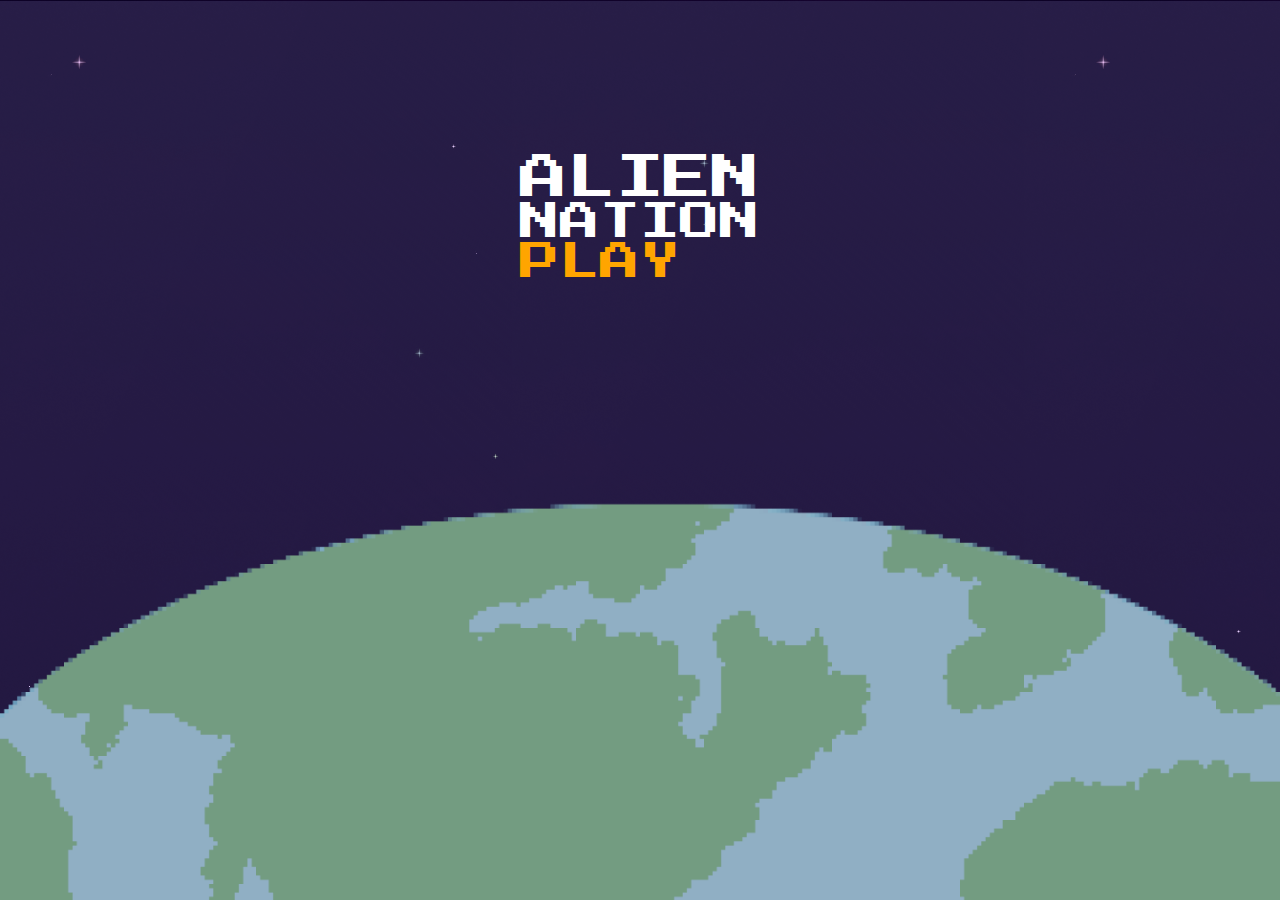
<file: index.html>
<!DOCTYPE html>
<html>
<head>
    <title>Alien Nation</title>
    <link rel="stylesheet" type="text/css" href="main.css">
    <link href="https://fonts.googleapis.com/css?family=Press+Start+2P" rel="stylesheet">
</head>
<body>

<div id="titlewrapper">
    <p id="title">
        <span id="alien">ALIEN</span>
        <br>
        NATION
        <br>
        <a href="story.html">PLAY</a>
    </p>
</div>

<img src="img/background/earth.png">

</body>
</html>
</file>
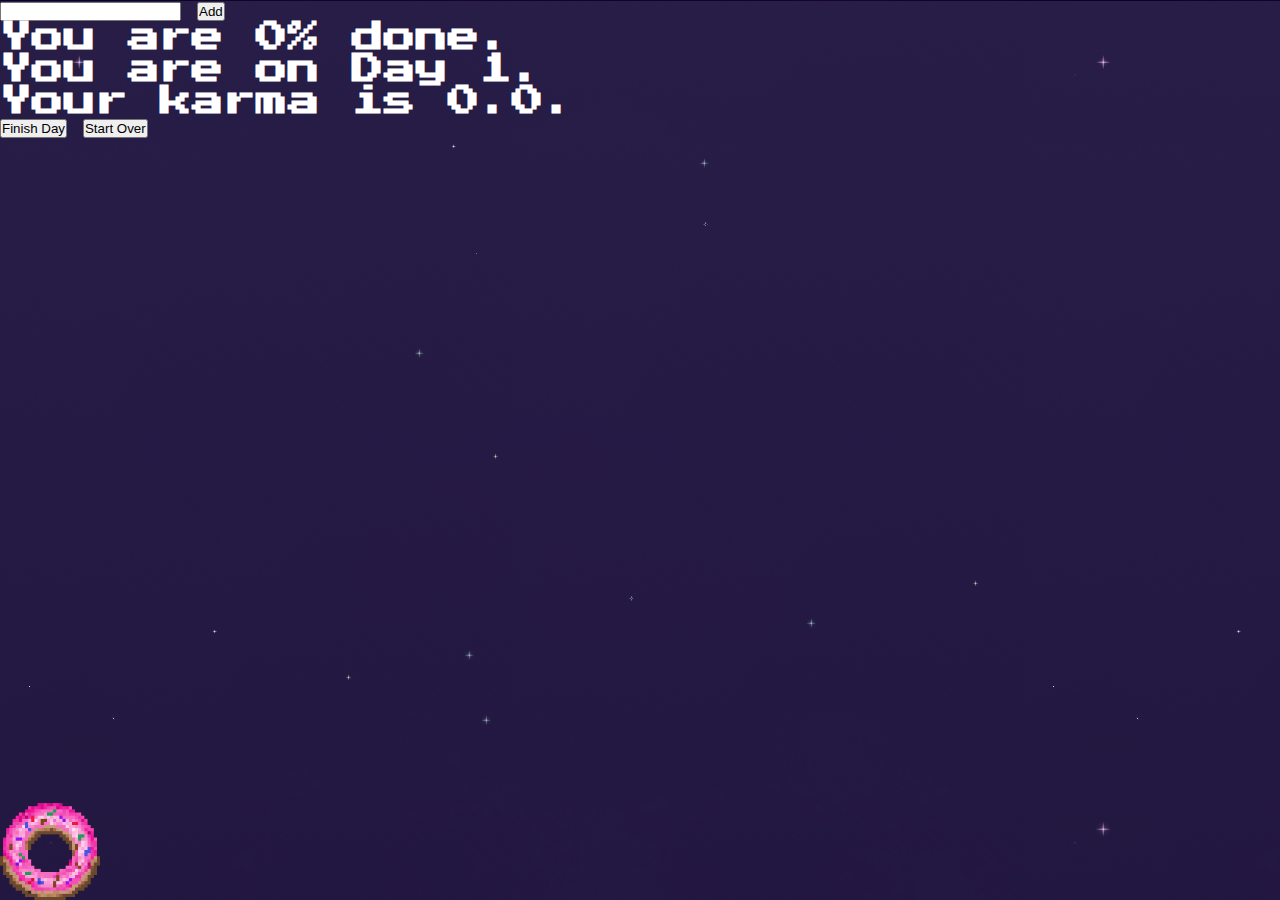
<file: checklist.html>
<!DOCTYPE html>
<html>
<head>
	<title>AlienNation - The Book of Good Things Good Humans Do</title>
	<script src="checklist.js"></script>
    <link href="https://fonts.googleapis.com/css?family=Press+Start+2P" rel="stylesheet">
	<link rel="stylesheet" type="text/css" href="main.css">

</head>
<body>

    <input type="text" name="val" id="val">
    <button onclick="addElement();">Add</button>
    
    <ul id="list"></ul>
    
    <h1>You are <span id="percentage">0</span>% done.</h1>
    <h1>You are on Day <span id="day">1</span>.</h1>
    <h1>Your karma is <span id="karma">0.0</span>.</h1>
    
    <button id="finishday" onclick="finishDay()">Finish Day</button>
    
    <button id="startover" onclick="startOver()">Start Over</button>

    <div id="donut">
        <img src="img/donuts/donutparts/100.png">
    </div>

</body>
</html>
</file>
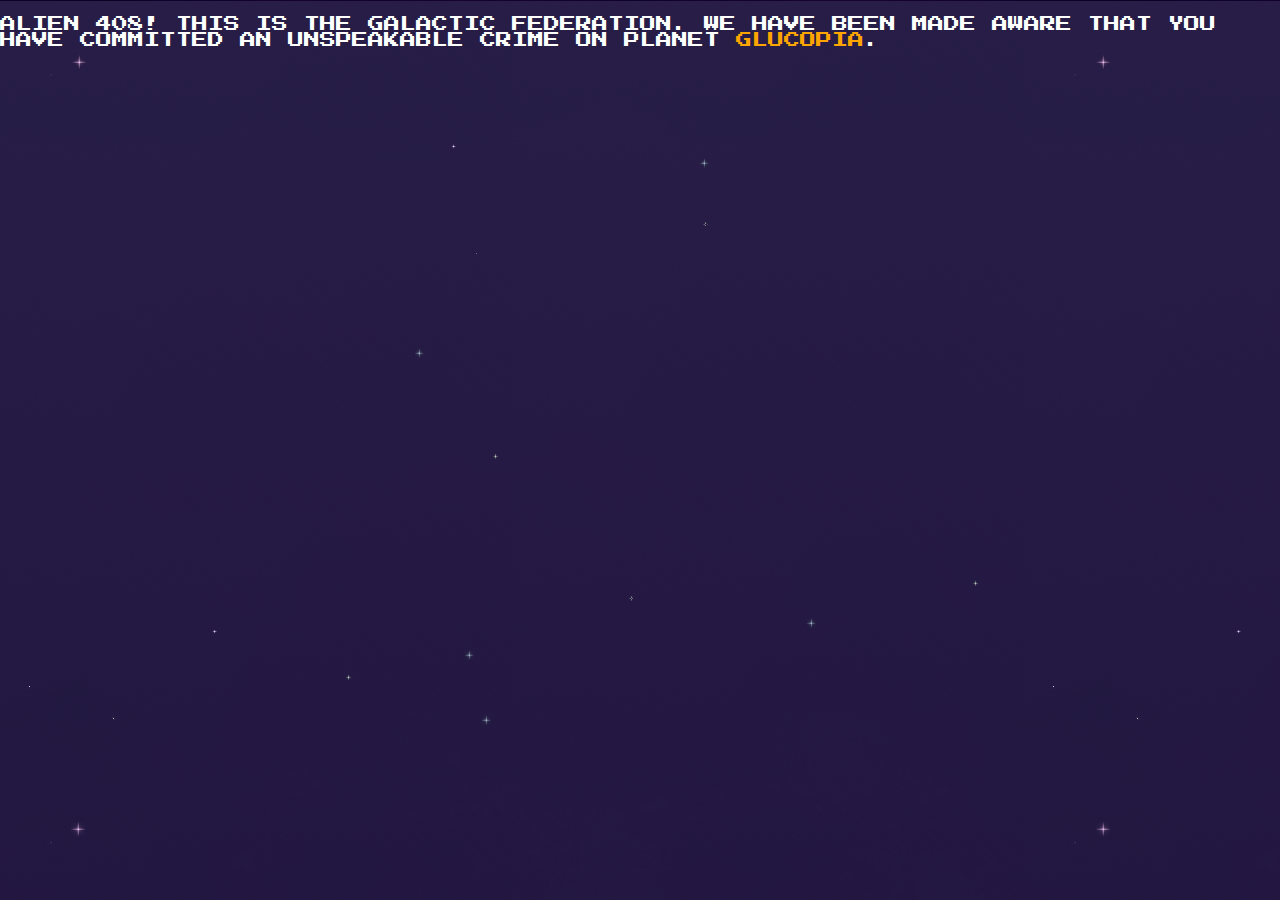
<file: story.html>
<!DOCTYPE html>
<html>
<head>
    <title>AlienNation - The Story Begins!</title>
    <script src="story.js"></script>
    <link href="https://fonts.googleapis.com/css?family=Press+Start+2P" rel="stylesheet">
    <link rel="stylesheet" type="text/css" href="main.css">
</head>
<body>


    <br>ALIEN 408! THIS IS THE GALACTIC FEDERATION. WE HAVE BEEN MADE AWARE THAT YOU HAVE COMMITTED AN UNSPEAKABLE CRIME ON PLANET <a href="#" onclick="addPage('crime_1')">GLUCOPIA</a>.


</body>
</html>
</file>
<file: main.css>
* {
    padding: 0px;
    margin: 0px;
}

html {
    background-image: url("img/background/starrysky.png");
    font-family: 'Press Start 2P', cursive;
    color: white;
}

a {
    text-decoration: none;
    color: orange;
}

#donut img {
    width: 100%;
    height: 100px;
    width: 100px;
}

#titlewrapper {
    margin: 0 auto;
    display: table;
}

#title {
    display: table-cell;
    vertical-align: middle;
    font-size: 40px;
    transform: translateY(120%);
    position: relative;
    left: 0;
    top: 50%;

}

#alien {
    font-size: 48px;
}

#play {
    font-size: 12px;
    position: relative;
    transform: translateX(-50%);
}

img {
    width: 100%;
    position: fixed;
    bottom: 0px;
}

.not.done, .done.not {
    background: red;
    text-decoration: none;
}

.done {
    background: green;
    text-decoration: line-through;
}
</file>
